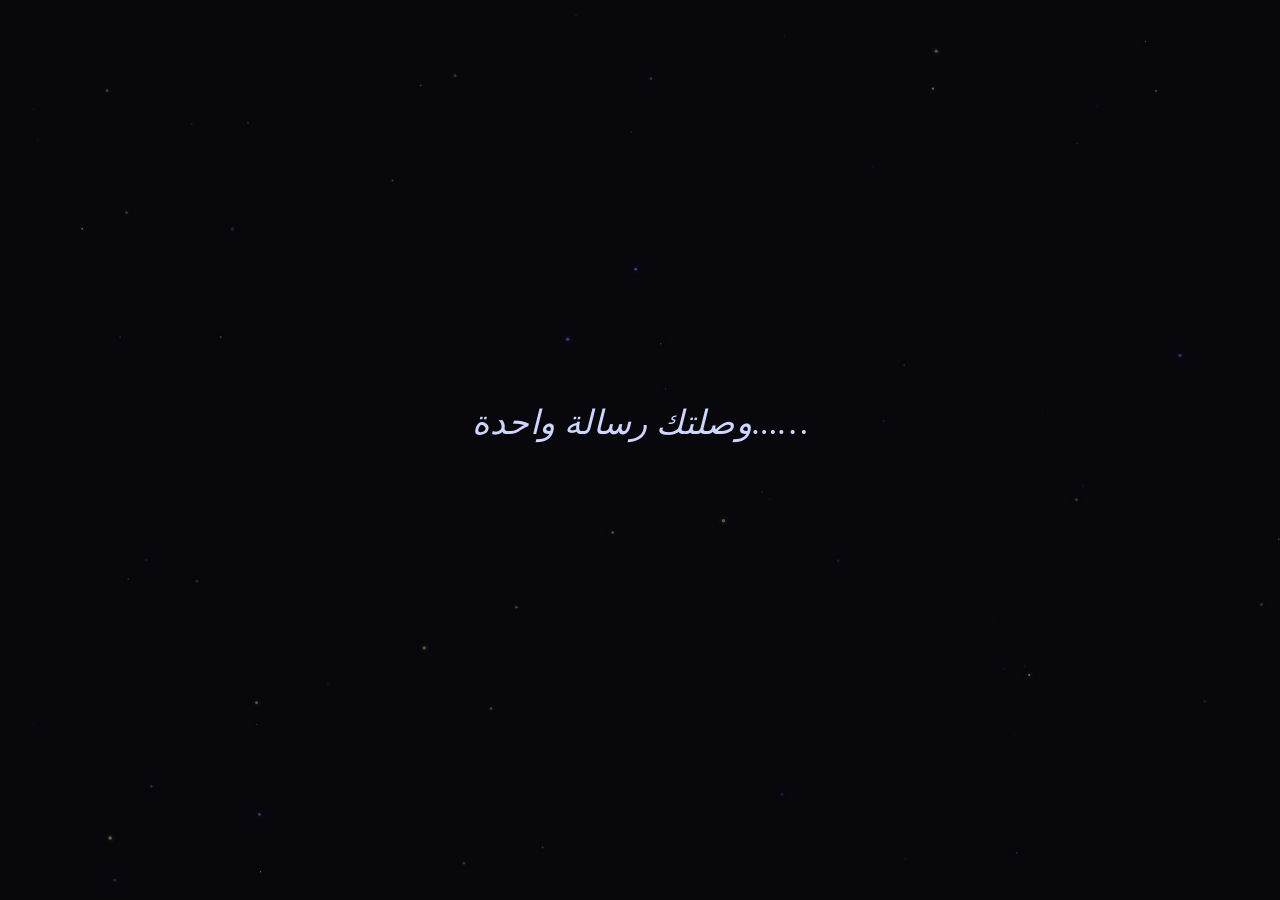
<file: index.html>
<!DOCTYPE html>
<html lang="en">
<head>
<meta charset="UTF-8">
<meta name="viewport" content="width=device-width, initial-scale=1.0, maximum-scale=1.0">
<title>A Message For You</title>
<link rel="stylesheet" href="style.css">
</head>

<style>
.song {
    display: none;
}
</style>
<body>
   
       <audio class="song" autoplay controls loop>
        <source src="music.mp3">
        </source>
        Your browser isn't invited for super fun audio time.
    </audio>

  <!-- Particle canvas sits behind everything, present for the whole experience -->
  <canvas id="particle-canvas"></canvas>

  <!-- Scene 1 : The Beginning -->
  <section id="scene-start" class="scene scene--active">
    <div class="start-text">
      <p class="line line--1" data-text="وصلتك رسالة واحدة...&hellip;"></p>
      <p class="line line--2" data-text="اضغط في أي مكان للبدء."></p>
    </div>
  </section>

  <!-- Scene 2 : The Journey -->
  <section id="scene-journey" class="scene">
    <div class="journey-message" id="journey-message"></div>
    <div class="journey-progress" aria-hidden="true">
      <span class="journey-progress__dot"></span>
      <span class="journey-progress__dot"></span>
      <span class="journey-progress__dot"></span>
      <span class="journey-progress__dot"></span>
    </div>
  </section>

  <!-- Scene 3 : The Gift -->
  <section id="scene-gift" class="scene">
    <div class="gift-wrap">
      <div class="gift-orb" id="gift-orb" role="button" tabindex="0" aria-label="Open your gift">
        <div class="gift-orb__core"></div>
        <div class="gift-orb__ring gift-orb__ring--1"></div>
        <div class="gift-orb__ring gift-orb__ring--2"></div>
        <div class="gift-orb__glow"></div>
      </div>
    </div>
    <p class="gift-caption" id="gift-caption"></p>
  </section>

  <!-- Scene 4 : The Surprise / Reveal -->
  <section id="scene-reveal" class="scene">
    <div class="countdown" id="countdown"></div>

    <div class="reveal-content" id="reveal-content">
      <h1 class="reveal-title">
        <span class="reveal-title__emoji">🎉</span>
        عيد ميلاد سعيد!
      </h1>

      <div class="reveal-lines" id="reveal-lines">
        <p data-line>عيد ميلاد سعيد يا أخي.</p>
        <p data-line>أتمنى لك السعادة والنجاح والصحة وحياة مليئة بأجمل الذكريات.</p>
        <p data-line data-pause>لم أستطع شراء هدية لك...&hellip;</p>
        <p data-line>لذلك صنعت لك واحدة.</p>
        <p data-line>كل تفصيل صغير...&hellip;</p>
        <p data-line>صُنع خصيصًا لك.</p>
        <p data-line class="reveal-lines__final">❤️ عيد ميلاد سعيد.</p>
        <p data-line class="reveal-lines__final">ضغطت!</p>
      </div>
    </div>
  </section>

  <!-- Sound toggle, unobtrusive, always available once music starts -->
  <button id="sound-toggle" class="sound-toggle" aria-label="Toggle sound" hidden>
    <svg viewBox="0 0 24 24" width="18" height="18" fill="none" stroke="currentColor" stroke-width="1.6">
      <path d="M4 9v6h4l5 5V4L8 9H4z"/>
      <path id="sound-wave" d="M16.5 8.5a5 5 0 0 1 0 7"/>
    </svg>
  </button>
  
    <!-- الكود الجديد المضاف لتشغيل الصوت عند الضغط للبدء -->
  <script>
    document.getElementById('scene-start').addEventListener('click', function() {
      var audio = document.querySelector('.song');
      if (audio) {
        audio.play().catch(function(e) { console.log(e); });
      }
    }, { once: true });
  </script>

  <script src="script.js"></script>
</body>
</html>
</file>
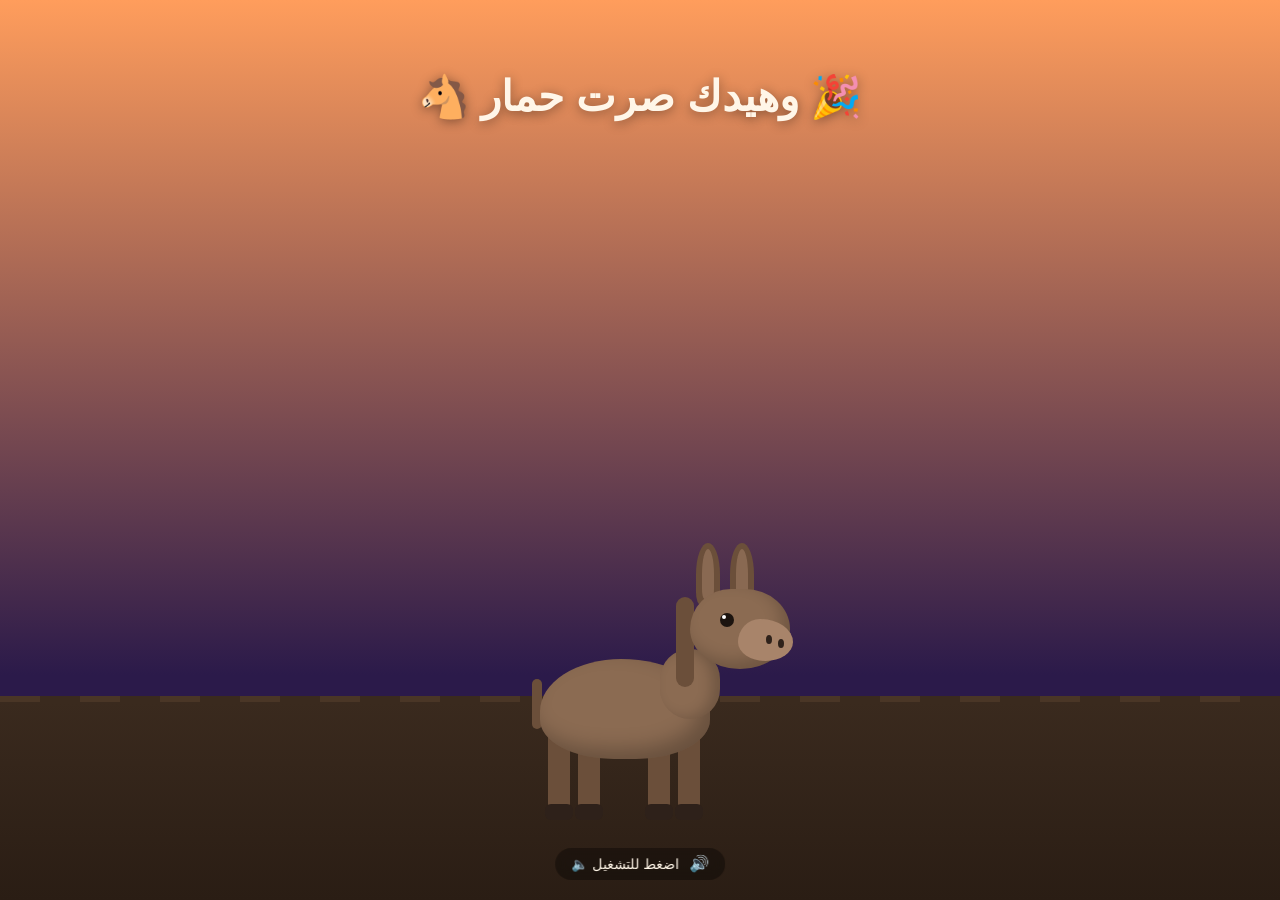
<file: don.html>
<!DOCTYPE html>
<html lang="ar" dir="rtl">
<head>
<meta charset="UTF-8">
<meta name="viewport" content="width=device-width, initial-scale=1.0, maximum-scale=1.0">
<title>🐴</title>
<style>
  /* =====================================================================
     don.html — صفحة المزحة
     حمار مرسوم بالكامل بـ CSS (بدون صور، بدون مكتبات) يتحرك ويهز أذنيه
     ويرقص، مع صوت يشتغل تلقائيًا من ملف mp3 محلي.
     ===================================================================== */

  :root {
    --sky-top: #ff9d5c;
    --sky-bottom: #2b1a4a;
    --ground: #3a2a1e;
    --ground-dark: #2a1d14;
    --donkey-body: #8b6b52;
    --donkey-dark: #6b4f3a;
    --donkey-light: #a8846a;
    --hoof: #2e211a;
  }

  * { margin: 0; padding: 0; box-sizing: border-box; }

  html, body {
    width: 100%;
    height: 100%;
    overflow: hidden;
    background: linear-gradient(to bottom, var(--sky-top) 0%, var(--sky-bottom) 75%);
    font-family: -apple-system, BlinkMacSystemFont, 'Segoe UI', Tahoma, sans-serif;
  }

  .stage {
    position: relative;
    width: 100%;
    height: 100%;
    display: flex;
    align-items: flex-end;
    justify-content: center;
    overflow: hidden;
  }

  /* ---------------- ground ---------------- */
  .ground {
    position: absolute;
    bottom: 0;
    left: 0;
    width: 100%;
    height: 22%;
    background: linear-gradient(to bottom, var(--ground) 0%, var(--ground-dark) 100%);
  }

  .ground::before {
    content: '';
    position: absolute;
    top: -6px;
    left: 0;
    width: 100%;
    height: 6px;
    background: repeating-linear-gradient(
      90deg,
      #4a3626 0px, #4a3626 40px,
      #3a2a1e 40px, #3a2a1e 80px
    );
  }

  /* ---------------- caption text ---------------- */
  .caption {
    position: absolute;
    top: 8%;
    left: 50%;
    transform: translateX(-50%);
    text-align: center;
    color: #fff6e8;
    text-shadow: 0 2px 12px rgba(0,0,0,0.4);
  }

  .caption h1 {
    font-size: clamp(1.6rem, 5vw, 2.6rem);
    font-weight: 800;
  }

  .caption p {
    margin-top: 0.4rem;
    font-size: clamp(0.9rem, 2.4vw, 1.1rem);
    opacity: 0.85;
  }

  /* ---------------- donkey ---------------- */
  .donkey-wrap {
    position: relative;
    width: 320px;
    height: 300px;
    margin-bottom: 4%;
    animation: bob 0.9s ease-in-out infinite;
  }

  @keyframes bob {
    0%, 100% { transform: translateY(0) rotate(0deg); }
    50%      { transform: translateY(-14px) rotate(-1.5deg); }
  }

  .donkey {
    position: absolute;
    inset: 0;
  }

  /* body */
  .d-body {
    position: absolute;
    left: 60px;
    top: 110px;
    width: 170px;
    height: 100px;
    background: var(--donkey-body);
    border-radius: 55% 60% 50% 50% / 60% 60% 45% 45%;
    box-shadow: inset -10px -10px 20px rgba(0,0,0,0.25);
  }

  /* legs */
  .leg {
    position: absolute;
    width: 22px;
    height: 90px;
    background: var(--donkey-dark);
    border-radius: 10px;
    top: 175px;
    transform-origin: top center;
  }
  .leg::after {
    content: '';
    position: absolute;
    bottom: -6px;
    left: -3px;
    width: 28px;
    height: 16px;
    background: var(--hoof);
    border-radius: 6px;
  }

  .leg--back-l { left: 68px;  animation: kick-back 0.9s ease-in-out infinite; }
  .leg--back-r { left: 98px;  animation: kick-back 0.9s ease-in-out infinite reverse; }
  .leg--front-l{ left: 168px; animation: kick-front 0.9s ease-in-out infinite reverse; }
  .leg--front-r{ left: 198px; animation: kick-front 0.9s ease-in-out infinite; }

  @keyframes kick-back {
    0%, 100% { transform: rotate(0deg); }
    50%      { transform: rotate(18deg); }
  }
  @keyframes kick-front {
    0%, 100% { transform: rotate(0deg); }
    50%      { transform: rotate(-18deg); }
  }

  /* tail */
  .d-tail {
    position: absolute;
    left: 52px;
    top: 130px;
    width: 10px;
    height: 50px;
    background: var(--donkey-dark);
    border-radius: 6px;
    transform-origin: top center;
    animation: tail-swing 0.6s ease-in-out infinite;
  }
  @keyframes tail-swing {
    0%, 100% { transform: rotate(-10deg); }
    50%      { transform: rotate(20deg); }
  }

  /* neck + head group, bounces slightly out of phase with body for comic effect */
  .d-head-group {
    position: absolute;
    left: 190px;
    top: 40px;
    width: 130px;
    height: 130px;
    animation: head-nod 0.9s ease-in-out infinite;
    transform-origin: bottom left;
  }
  @keyframes head-nod {
    0%, 100% { transform: rotate(0deg); }
    50%      { transform: rotate(8deg); }
  }

  .d-neck {
    position: absolute;
    left: -10px;
    top: 60px;
    width: 60px;
    height: 70px;
    background: var(--donkey-body);
    border-radius: 30px;
    box-shadow: inset -8px 0 14px rgba(0,0,0,0.2);
  }

  .d-head {
    position: absolute;
    left: 20px;
    top: 0;
    width: 100px;
    height: 80px;
    background: var(--donkey-body);
    border-radius: 45% 50% 55% 55% / 55% 55% 55% 55%;
    box-shadow: inset -8px -8px 16px rgba(0,0,0,0.2);
  }

  .d-snout {
    position: absolute;
    left: 68px;
    top: 30px;
    width: 55px;
    height: 42px;
    background: var(--donkey-light);
    border-radius: 40% 60% 50% 50% / 55% 55% 45% 45%;
  }

  .d-nostril {
    position: absolute;
    width: 6px;
    height: 9px;
    background: #2e211a;
    border-radius: 50%;
  }
  .d-nostril--l { left: 96px; top: 46px; }
  .d-nostril--r { left: 108px; top: 50px; }

  .d-eye {
    position: absolute;
    left: 50px;
    top: 24px;
    width: 14px;
    height: 14px;
    background: #1c140f;
    border-radius: 50%;
  }
  .d-eye::after {
    content: '';
    position: absolute;
    top: 2px;
    left: 2px;
    width: 4px;
    height: 4px;
    background: #fff;
    border-radius: 50%;
  }

  /* ears — the signature comic element, they flap independently */
  .d-ear {
    position: absolute;
    width: 24px;
    height: 62px;
    background: var(--donkey-dark);
    border-radius: 50% 50% 20% 20%;
    top: -46px;
    transform-origin: bottom center;
  }
  .d-ear::after {
    content: '';
    position: absolute;
    inset: 6px;
    background: var(--donkey-light);
    border-radius: 50% 50% 20% 20%;
    opacity: 0.5;
  }
  .d-ear--l { left: 26px;  animation: ear-flap-l 0.7s ease-in-out infinite; }
  .d-ear--r { left: 60px;  animation: ear-flap-r 0.7s ease-in-out infinite; }

  @keyframes ear-flap-l {
    0%, 100% { transform: rotate(-14deg); }
    50%      { transform: rotate(6deg); }
  }
  @keyframes ear-flap-r {
    0%, 100% { transform: rotate(14deg); }
    50%      { transform: rotate(-6deg); }
  }

  /* mane */
  .d-mane {
    position: absolute;
    left: 6px;
    top: 8px;
    width: 18px;
    height: 90px;
    background: var(--donkey-dark);
    border-radius: 10px;
  }

  /* dust puffs kicked up while dancing */
  .dust {
    position: absolute;
    bottom: 20%;
    width: 14px;
    height: 14px;
    background: rgba(200, 180, 150, 0.5);
    border-radius: 50%;
    animation: dust-puff 0.9s ease-out infinite;
    opacity: 0;
  }
  .dust--1 { left: 26%; animation-delay: 0s; }
  .dust--2 { left: 44%; animation-delay: 0.3s; }
  .dust--3 { left: 60%; animation-delay: 0.6s; }

  @keyframes dust-puff {
    0%   { opacity: 0; transform: translateY(0) scale(0.5); }
    30%  { opacity: 0.6; }
    100% { opacity: 0; transform: translateY(-30px) scale(1.4); }
  }

  /* ---------------- sound toggle / status ---------------- */
  .audio-bar {
    position: fixed;
    bottom: 20px;
    left: 50%;
    transform: translateX(-50%);
    display: flex;
    align-items: center;
    gap: 10px;
    padding: 8px 16px;
    background: rgba(0,0,0,0.35);
    border-radius: 999px;
    backdrop-filter: blur(6px);
    color: #fff6e8;
    font-size: 0.85rem;
  }

  .audio-bar button {
    background: none;
    border: none;
    color: inherit;
    font-size: 1rem;
    cursor: pointer;
    line-height: 1;
  }

  /* ---------------- reduced motion ---------------- */
  @media (prefers-reduced-motion: reduce) {
    * { animation-duration: 0.01ms !important; animation-iteration-count: 1 !important; }
  }
</style>
</head>
<body>

  <div class="stage">
    <div class="ground"></div>

    <div class="caption">
      <h1>🎉 وهيدك صرت حمار 🐴</h1>
    </div>

    <div class="donkey-wrap">
      <div class="donkey">
        <div class="d-tail"></div>
        <div class="leg leg--back-l"></div>
        <div class="leg leg--back-r"></div>
        <div class="leg leg--front-l"></div>
        <div class="leg leg--front-r"></div>
        <div class="d-body"></div>

        <div class="d-head-group">
          <div class="d-neck"></div>
          <div class="d-mane"></div>
          <div class="d-ear d-ear--l"></div>
          <div class="d-ear d-ear--r"></div>
          <div class="d-head"></div>
          <div class="d-snout"></div>
          <div class="d-nostril d-nostril--l"></div>
          <div class="d-nostril d-nostril--r"></div>
          <div class="d-eye"></div>
        </div>
      </div>

      <div class="dust dust--1"></div>
      <div class="dust dust--2"></div>
      <div class="dust dust--3"></div>
    </div>
  </div>

  <!--
    مكان ملف الصوت: حط ملف الـ mp3 تبعك بجانب don.html بنفس المجلد
    وسمّيه exactly:  don-song.mp3
    (أو غيّر اسم الملف بالسطر تحت داخل src="...").
  -->
  <audio id="don-audio" src="don-song.mp3" loop></audio>

  <div class="audio-bar">
    <button id="audio-toggle" aria-label="تشغيل/إيقاف الصوت">🔊</button>
    <span id="audio-status">جاري التشغيل...</span>
  </div>

  <script>
    const audio = document.getElementById('don-audio');
    const toggleBtn = document.getElementById('audio-toggle');
    const statusEl = document.getElementById('audio-status');

    // المتصفحات تمنع التشغيل التلقائي بصوت أحيانًا قبل أي تفاعل من المستخدم.
    // بما إن هاي الصفحة بتنفتح بعد ضغطة المستخدم على الصفحة الأولى (الرسالة)،
    // العنصر التفاعلي غالبًا موجود، فبيشتغل تلقائيًا. وإذا انحجب، بنعرض له
    // رسالة يضغط فيها ليشغّل الصوت يدويًا.
    audio.play().then(() => {
      statusEl.textContent = 'جاري التشغيل...';
    }).catch(() => {
      statusEl.textContent = 'اضغط للتشغيل 🔈';
    });

    toggleBtn.addEventListener('click', () => {
      if (audio.paused) {
        audio.play();
        statusEl.textContent = 'جاري التشغيل...';
        toggleBtn.textContent = '🔊';
      } else {
        audio.pause();
        statusEl.textContent = 'متوقف';
        toggleBtn.textContent = '🔇';
      }
    });

    // لو المتصفح منع autoplay، أول نقرة بأي مكان بالصفحة تشغّل الصوت
    document.body.addEventListener('click', () => {
      if (audio.paused) audio.play();
    }, { once: true });
  </script>

</body>
</html>
</file>
<file: style.css>
/* =========================================================================
   A MESSAGE FOR YOU — cinematic birthday experience
   Palette:
     --void      #07070c   base background
     --ink       #0d0e17   secondary panels
     --gold      #e8c07d   warm reveal / letter text
     --gold-dim  #a98a52   secondary gold
     --starlight #cfd6ff   cool particle / journey text
     --violet    #6b7bd6   journey glow
     --ember     #ff9d7a   celebration accent
   Type:
     display / letter text: 'Cormorant Garamond' (elegant serif)
     ui / instructions:      'Inter' (clean, quiet sans)
   ========================================================================= */

:root {
  --void: #07070c;
  --ink: #0d0e17;
  --gold: #e8c07d;
  --gold-dim: #a98a52;
  --starlight: #cfd6ff;
  --violet: #6b7bd6;
  --ember: #ff9d7a;

  /* System font stacks only — no external font requests, so the file
     works fully offline once downloaded. These fall back gracefully
     across macOS, Windows, and Linux while keeping an elegant serif
     for the emotional lines and a clean sans for UI text. */
  --serif: Georgia, 'Iowan Old Style', 'Palatino Linotype', 'URW Palladio L', P052, serif;
  --sans: -apple-system, BlinkMacSystemFont, 'Segoe UI', Roboto, Helvetica, Arial, sans-serif;

  color-scheme: dark;
}

* { margin: 0; padding: 0; box-sizing: border-box; }

html, body {
  width: 100%;
  height: 100%;
  background: var(--void);
  overflow: hidden;
  font-family: var(--sans);
  -webkit-font-smoothing: antialiased;
}

body {
  position: relative;
  cursor: default;
}

#particle-canvas {
  position: fixed;
  inset: 0;
  width: 100%;
  height: 100%;
  z-index: 1;
  display: block;
}

/* ---------------------------------------------------------------------- */
/* Scene scaffolding                                                      */
/* ---------------------------------------------------------------------- */

.scene {
  position: fixed;
  inset: 0;
  z-index: 5;
  display: flex;
  flex-direction: column;
  align-items: center;
  justify-content: center;
  text-align: center;
  padding: 6vh 8vw;
  opacity: 0;
  visibility: hidden;
  pointer-events: none;
  transition: opacity 1.4s ease;
}

.scene--active {
  opacity: 1;
  visibility: visible;
  pointer-events: auto;
}

/* ---------------------------------------------------------------------- */
/* Scene 1 — The Beginning                                                */
/* ---------------------------------------------------------------------- */

#scene-start { cursor: pointer; }

.start-text {
  max-width: 640px;
}

.line {
  font-family: var(--serif);
  font-weight: 400;
  font-style: italic;
  color: var(--starlight);
  font-size: clamp(1.3rem, 3.4vw, 2.1rem);
  letter-spacing: 0.01em;
  line-height: 1.6;
  white-space: pre-wrap;
  min-height: 1.6em;
}

.line--2 {
  margin-top: 1.6rem;
  font-size: clamp(0.95rem, 2vw, 1.15rem);
  font-family: var(--sans);
  font-style: normal;
  font-weight: 300;
  letter-spacing: 0.08em;
  text-transform: uppercase;
  color: var(--gold-dim);
  opacity: 0;
}

.line--2.is-visible { animation: soft-in 1.6s ease forwards; }

.typewriter-cursor::after {
  content: '';
  display: inline-block;
  width: 2px;
  height: 0.9em;
  background: var(--starlight);
  margin-left: 3px;
  vertical-align: -0.1em;
  animation: blink 0.9s steps(1) infinite;
}

@keyframes blink {
  0%, 45% { opacity: 1; }
  50%, 100% { opacity: 0; }
}

@keyframes soft-in {
  from { opacity: 0; transform: translateY(6px); }
  to   { opacity: 1; transform: translateY(0); }
}

/* ---------------------------------------------------------------------- */
/* Scene 2 — The Journey                                                  */
/* ---------------------------------------------------------------------- */

.journey-message {
  font-family: var(--serif);
  font-weight: 500;
  color: var(--starlight);
  font-size: clamp(1.4rem, 4vw, 2.6rem);
  max-width: 720px;
  line-height: 1.5;
  opacity: 0;
  text-shadow: 0 0 40px rgba(107, 123, 214, 0.35);
}

.journey-message.is-visible {
  animation: journey-fade 4.2s ease forwards;
}

@keyframes journey-fade {
  0%   { opacity: 0; transform: translateY(14px) scale(0.985); filter: blur(4px); }
  12%  { opacity: 1; transform: translateY(0) scale(1); filter: blur(0); }
  82%  { opacity: 1; transform: translateY(0) scale(1); filter: blur(0); }
  100% { opacity: 0; transform: translateY(-10px) scale(1.01); filter: blur(3px); }
}

.journey-progress {
  position: absolute;
  bottom: 8vh;
  display: flex;
  gap: 10px;
}

.journey-progress__dot {
  width: 6px;
  height: 6px;
  border-radius: 50%;
  background: rgba(207, 214, 255, 0.2);
  transition: background 0.6s ease, transform 0.6s ease;
}

.journey-progress__dot.is-active {
  background: var(--gold);
  transform: scale(1.4);
}

/* ---------------------------------------------------------------------- */
/* Scene 3 — The Gift                                                     */
/* ---------------------------------------------------------------------- */

.gift-wrap {
  position: relative;
  width: min(46vw, 260px);
  height: min(46vw, 260px);
  display: flex;
  align-items: center;
  justify-content: center;
}

.gift-orb {
  position: relative;
  width: 40%;
  height: 40%;
  cursor: pointer;
  display: flex;
  align-items: center;
  justify-content: center;
  transition: transform 0.5s cubic-bezier(0.22, 1, 0.36, 1);
  animation: orb-float 5.5s ease-in-out infinite;
}

.gift-orb:hover,
.gift-orb:focus-visible {
  transform: scale(1.12);
  outline: none;
}

.gift-orb__core {
  position: absolute;
  inset: 0;
  border-radius: 50%;
  background: radial-gradient(circle at 35% 30%, #fff6e4 0%, var(--gold) 32%, var(--gold-dim) 68%, transparent 100%);
  box-shadow:
    0 0 30px 6px rgba(232, 192, 125, 0.55),
    0 0 70px 20px rgba(232, 192, 125, 0.25);
  animation: core-pulse 3.2s ease-in-out infinite;
}

.gift-orb:hover .gift-orb__core,
.gift-orb:focus-visible .gift-orb__core {
  box-shadow:
    0 0 46px 10px rgba(232, 192, 125, 0.75),
    0 0 110px 34px rgba(232, 192, 125, 0.4);
}

.gift-orb__ring {
  position: absolute;
  border-radius: 50%;
  border: 1px solid rgba(232, 192, 125, 0.35);
  inset: -18%;
}

.gift-orb__ring--1 { animation: ring-spin 9s linear infinite; }
.gift-orb__ring--2 {
  inset: -34%;
  border-color: rgba(107, 123, 214, 0.3);
  animation: ring-spin 14s linear infinite reverse;
}

.gift-orb__glow {
  position: absolute;
  inset: -60%;
  border-radius: 50%;
  background: radial-gradient(circle, rgba(232, 192, 125, 0.18) 0%, transparent 70%);
  pointer-events: none;
}

@keyframes orb-float {
  0%, 100% { transform: translateY(0); }
  50%      { transform: translateY(-10px); }
}

@keyframes core-pulse {
  0%, 100% { filter: brightness(1); }
  50%      { filter: brightness(1.18); }
}

@keyframes ring-spin {
  from { transform: rotate(0deg); }
  to   { transform: rotate(360deg); }
}

.gift-caption {
  margin-top: 3.4rem;
  font-family: var(--serif);
  font-style: italic;
  font-size: clamp(1.1rem, 2.6vw, 1.5rem);
  color: var(--starlight);
  opacity: 0;
  min-height: 1.6em;
}

.gift-caption.is-visible { animation: soft-in 1.4s ease forwards; }

/* ---------------------------------------------------------------------- */
/* Scene 4 — The Reveal                                                   */
/* ---------------------------------------------------------------------- */

#scene-reveal {
  overflow-y: auto;
  padding-top: 10vh;
  padding-bottom: 10vh;
}

.countdown {
  font-family: var(--serif);
  font-weight: 600;
  font-size: clamp(5rem, 22vw, 11rem);
  color: var(--gold);
  text-shadow: 0 0 60px rgba(232, 192, 125, 0.6);
  line-height: 1;
}

.reveal-content {
  max-width: 640px;
  opacity: 0;
}

.reveal-content.is-visible {
  opacity: 1;
}

.reveal-title {
  font-family: var(--serif);
  font-weight: 600;
  font-size: clamp(2.4rem, 7vw, 4.4rem);
  color: var(--gold);
  text-shadow: 0 0 50px rgba(232, 192, 125, 0.5);
  opacity: 0;
  transform: scale(0.9);
}

.reveal-title.is-visible {
  animation: title-in 1.3s cubic-bezier(0.16, 1, 0.3, 1) forwards;
}

.reveal-title__emoji {
  display: inline-block;
  filter: drop-shadow(0 0 18px rgba(255, 157, 122, 0.6));
}

@keyframes title-in {
  0%   { opacity: 0; transform: scale(0.85); filter: blur(6px); }
  60%  { opacity: 1; }
  100% { opacity: 1; transform: scale(1); filter: blur(0); }
}

.reveal-lines {
  margin-top: 2.4rem;
  display: flex;
  flex-direction: column;
  gap: 1.1rem;
}

.reveal-lines p {
  font-family: var(--serif);
  font-size: clamp(1.15rem, 2.6vw, 1.55rem);
  color: var(--starlight);
  line-height: 1.6;
  opacity: 0;
  transform: translateY(10px);
}

.reveal-lines p.is-visible {
  animation: soft-in 1.3s ease forwards;
}

.reveal-lines__final {
  margin-top: 0.6rem;
  font-size: clamp(1.5rem, 3.4vw, 2.1rem) !important;
  color: var(--gold) !important;
  font-weight: 500;
  text-shadow: 0 0 30px rgba(232, 192, 125, 0.4);
}

/* ---------------------------------------------------------------------- */
/* Sound toggle                                                           */
/* ---------------------------------------------------------------------- */

.sound-toggle {
  position: fixed;
  bottom: 24px;
  right: 24px;
  z-index: 50;
  width: 42px;
  height: 42px;
  border-radius: 50%;
  border: 1px solid rgba(232, 192, 125, 0.3);
  background: rgba(13, 14, 23, 0.6);
  backdrop-filter: blur(6px);
  color: var(--gold-dim);
  display: flex;
  align-items: center;
  justify-content: center;
  cursor: pointer;
  transition: color 0.3s ease, border-color 0.3s ease, transform 0.3s ease;
}

.sound-toggle:hover { color: var(--gold); border-color: rgba(232, 192, 125, 0.6); transform: scale(1.06); }
.sound-toggle.is-muted #sound-wave { display: none; }
.sound-toggle[hidden] { display: none; }

/* ---------------------------------------------------------------------- */
/* Screen shake (celebration moment)                                      */
/* ---------------------------------------------------------------------- */

@keyframes screen-shake {
  0%, 100% { transform: translate(0, 0); }
  20%      { transform: translate(-3px, 2px); }
  40%      { transform: translate(3px, -2px); }
  60%      { transform: translate(-2px, -2px); }
  80%      { transform: translate(2px, 3px); }
}

body.is-shaking { animation: screen-shake 0.5s ease; }

/* ---------------------------------------------------------------------- */
/* Reduced motion                                                         */
/* ---------------------------------------------------------------------- */

@media (prefers-reduced-motion: reduce) {
  * {
    animation-duration: 0.01ms !important;
    animation-iteration-count: 1 !important;
    transition-duration: 0.01ms !important;
  }
}

/* ---------------------------------------------------------------------- */
/* Mobile adjustments                                                     */
/* ---------------------------------------------------------------------- */

@media (max-width: 560px) {
  .scene { padding: 6vh 6vw; }
  .reveal-lines { gap: 0.9rem; }
  .journey-progress { bottom: 6vh; }
}
</file>
